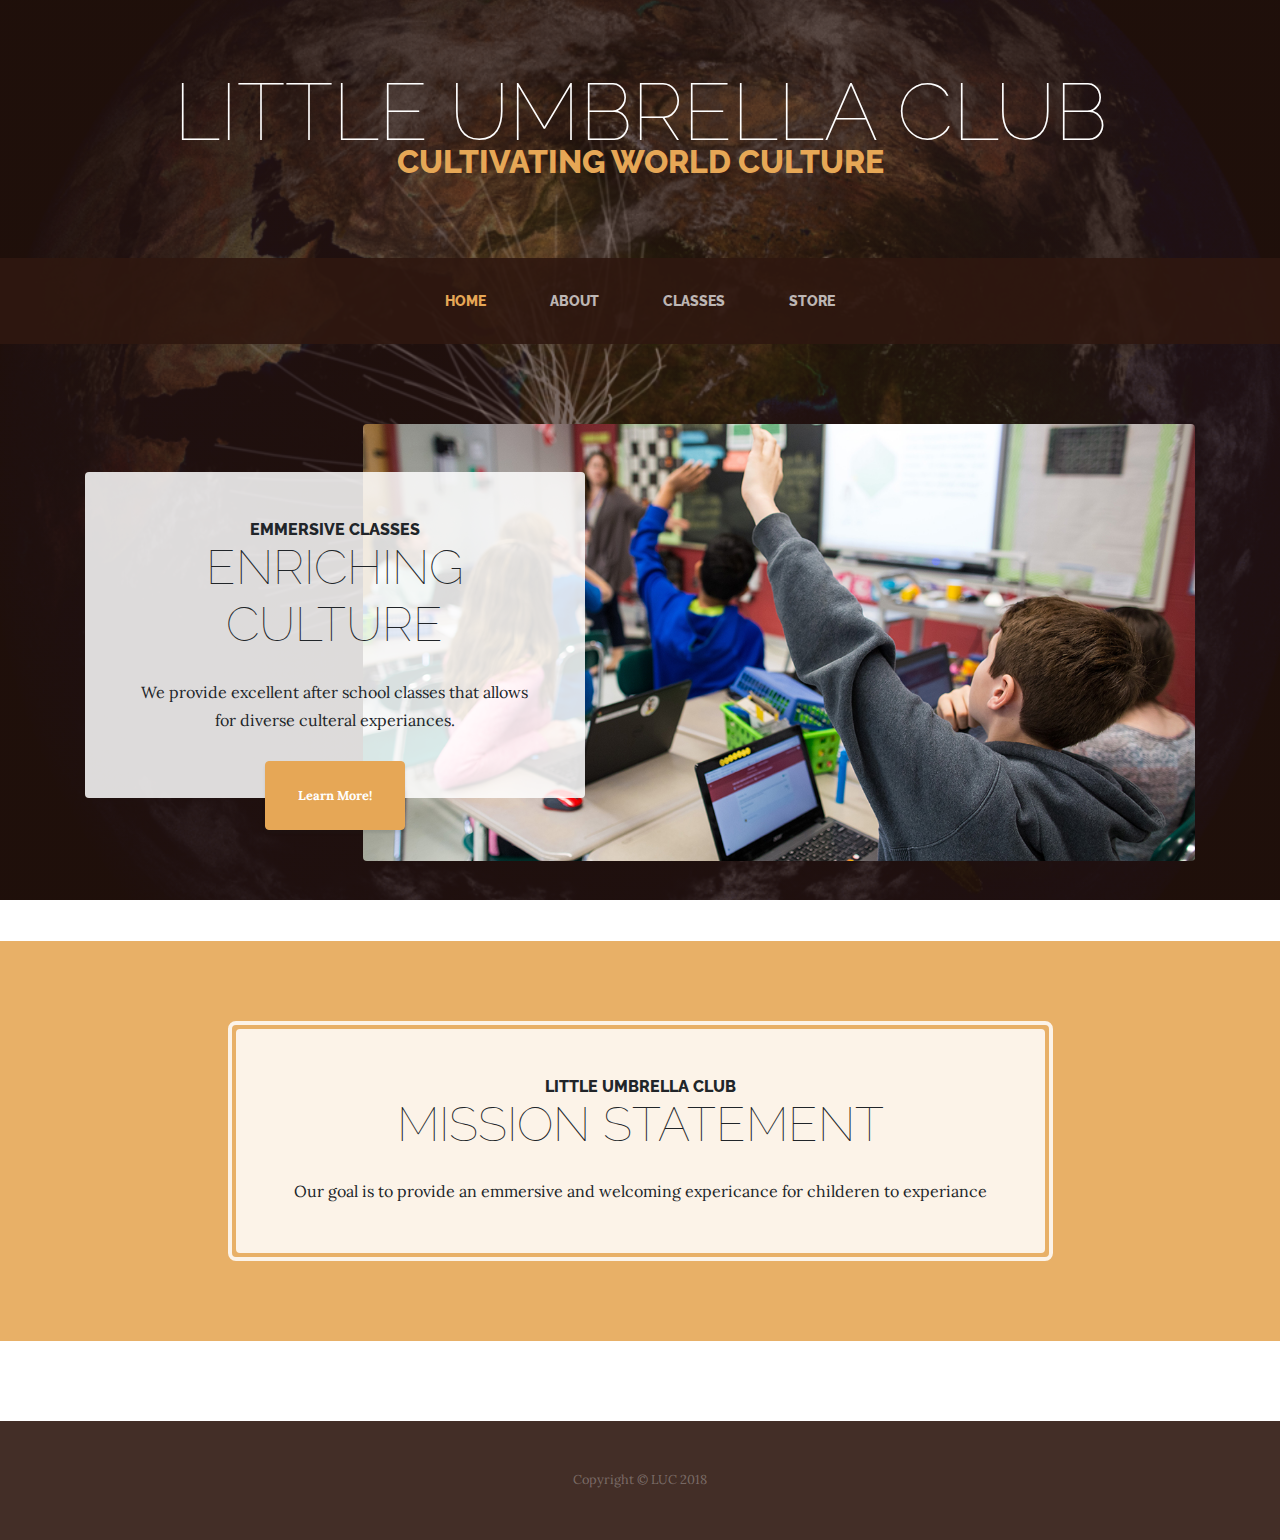
<file: index.html>
<!DOCTYPE html>
<html lang="en">

  <head>

    <meta charset="utf-8">
    <meta name="viewport" content="width=device-width, initial-scale=1, shrink-to-fit=no">
    <meta name="description" content="">
    <meta name="author" content="">

    <title>Home</title>

    <!-- Bootstrap core CSS -->
    <link href="vendor/bootstrap/css/bootstrap.min.css" rel="stylesheet">

    <!-- Custom fonts for this template -->
    <link href="https://fonts.googleapis.com/css?family=Raleway:100,100i,200,200i,300,300i,400,400i,500,500i,600,600i,700,700i,800,800i,900,900i" rel="stylesheet">
    <link href="https://fonts.googleapis.com/css?family=Lora:400,400i,700,700i" rel="stylesheet">

    <!-- Custom styles for this template -->
    <link href="css/business-casual.min.css" rel="stylesheet">

  </head>

  <body>

    <h1 class="site-heading text-center text-white d-none d-lg-block">
      <span class="site-heading-lower">Little Umbrella Club</span>
      <span class="site-heading-upper text-primary mb-3">Cultivating World Culture</span>
    </h1>

    <!-- Navigation -->
    <nav class="navbar navbar-expand-lg navbar-dark py-lg-4" id="mainNav">
      <div class="container">
        <a class="navbar-brand text-uppercase text-expanded font-weight-bold d-lg-none" href="#">Start Bootstrap</a>
        <button class="navbar-toggler" type="button" data-toggle="collapse" data-target="#navbarResponsive" aria-controls="navbarResponsive" aria-expanded="false" aria-label="Toggle navigation">
          <span class="navbar-toggler-icon"></span>
        </button>
        <div class="collapse navbar-collapse" id="navbarResponsive">
          <ul class="navbar-nav mx-auto">
            <li class="nav-item active px-lg-4">
              <a class="nav-link text-uppercase text-expanded" href="index.html">Home
                <span class="sr-only">(current)</span>
              </a>
            </li>
            <li class="nav-item px-lg-4">
              <a class="nav-link text-uppercase text-expanded" href="about.html">About</a>
            </li>
            <li class="nav-item px-lg-4">
              <a class="nav-link text-uppercase text-expanded" href="products.html">Classes</a>
            </li>
            <li class="nav-item px-lg-4">
              <a class="nav-link text-uppercase text-expanded" href="store.html">Store</a>
            </li>
          </ul>
        </div>
      </div>
    </nav>

    <section class="page-section clearfix">
      <div class="container">
        <div class="intro">
          <img class="intro-img img-fluid mb-3 mb-lg-0 rounded" src="img/intro.jpg" alt="">
          <div class="intro-text left-0 text-center bg-faded p-5 rounded">
            <h2 class="section-heading mb-4">
              <span class="section-heading-upper">Emmersive Classes</span>
              <span class="section-heading-lower">Enriching Culture</span>
            </h2>
            <p class="mb-3">We provide excellent after school classes that allows for diverse culteral experiances.
            </p>
            <div class="intro-button mx-auto">
              <a class="btn btn-primary btn-xl" href="about.html">Learn More!</a>
            </div>
          </div>
        </div>
      </div>
    </section>

    <section class="page-section cta">
      <div class="container">
        <div class="row">
          <div class="col-xl-9 mx-auto">
            <div class="cta-inner text-center rounded">
              <h2 class="section-heading mb-4">
                <span class="section-heading-upper">Little Umbrella Club</span>
                <span class="section-heading-lower">Mission Statement</span>
              </h2>
              <p class="mb-0">Our goal is to provide an emmersive and welcoming expericance for childeren to experiance </p>
            </div>
          </div>
        </div>
      </div>
    </section>

    <footer class="footer text-faded text-center py-5">
      <div class="container">
        <p class="m-0 small">Copyright &copy; LUC 2018</p>
      </div>
    </footer>

    <!-- Bootstrap core JavaScript -->
    <script src="vendor/jquery/jquery.min.js"></script>
    <script src="vendor/bootstrap/js/bootstrap.bundle.min.js"></script>

  </body>

</html>
</file>
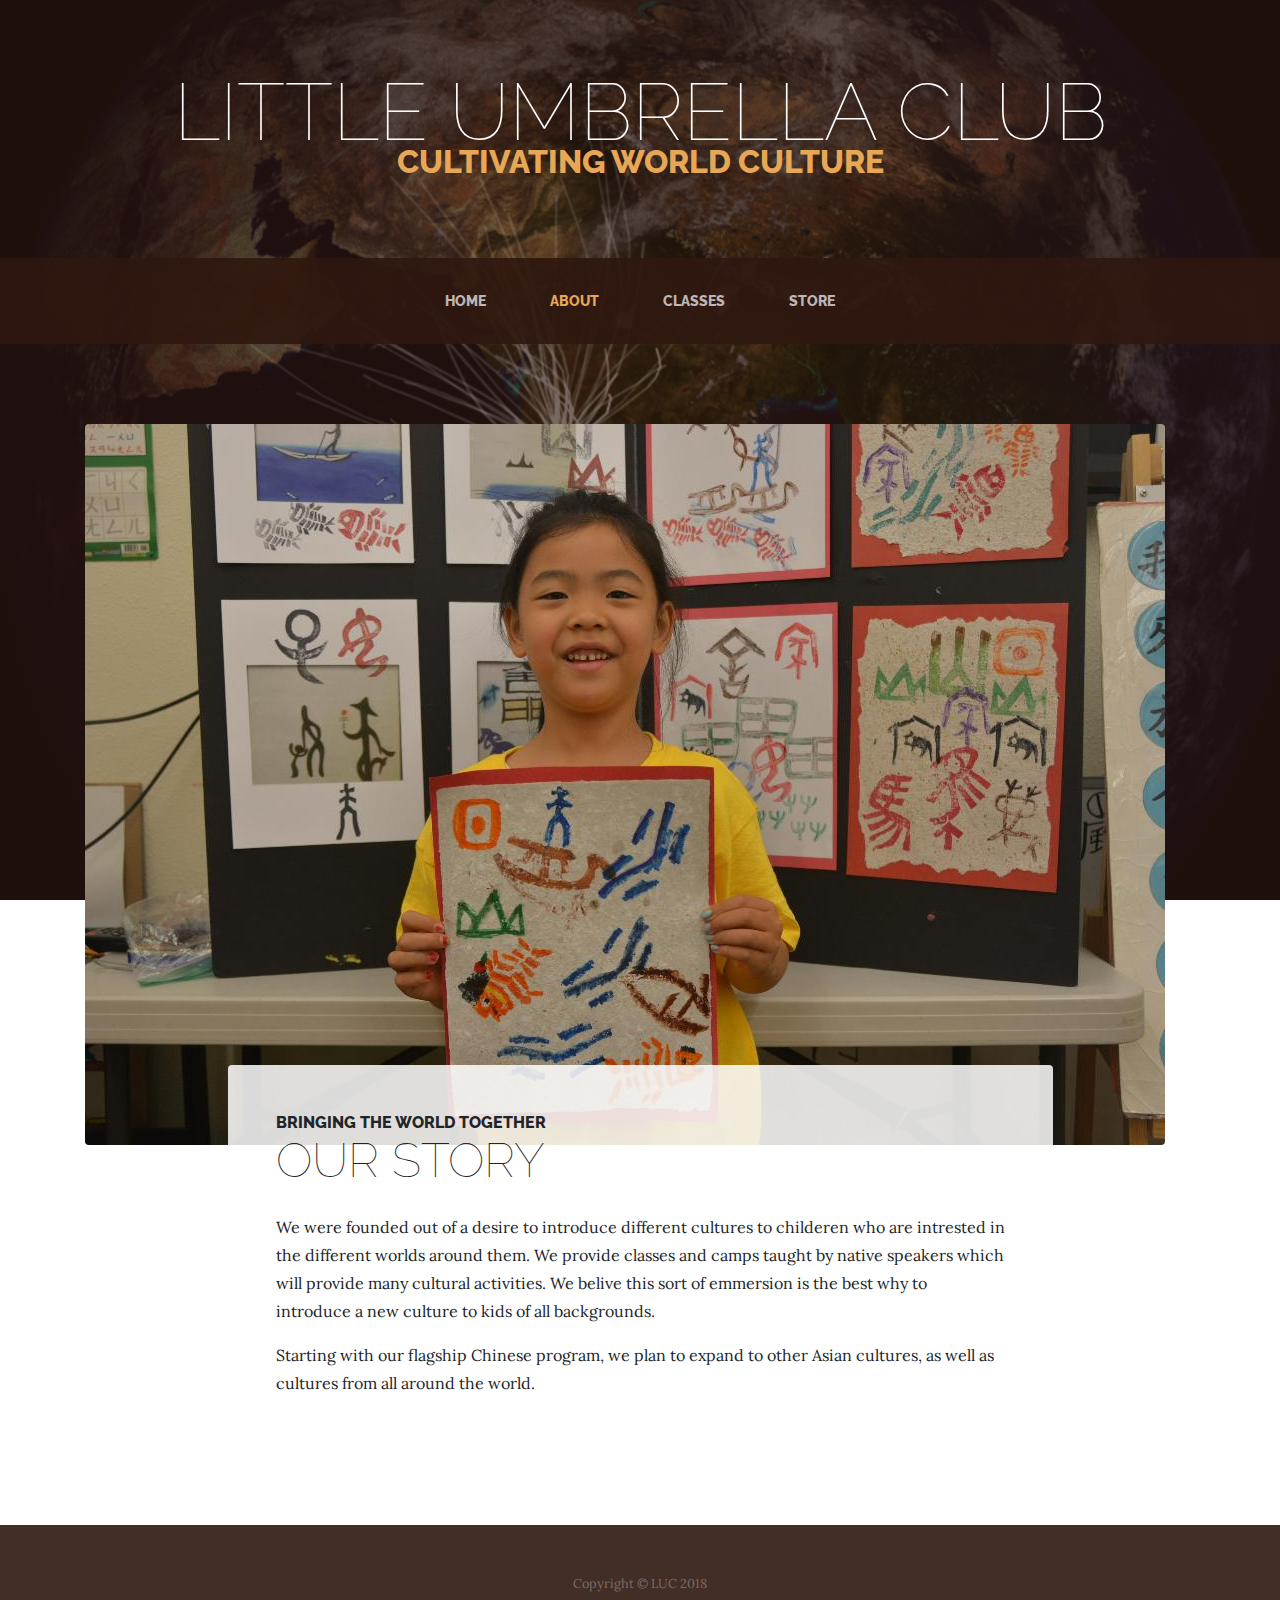
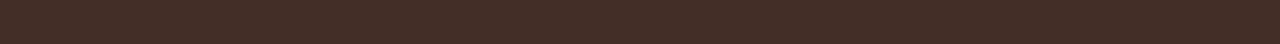
<file: about.html>
<!DOCTYPE html>
<html lang="en">

  <head>

    <meta charset="utf-8">
    <meta name="viewport" content="width=device-width, initial-scale=1, shrink-to-fit=no">
    <meta name="description" content="">
    <meta name="author" content="">

    <title>Store</title>

    <!-- Bootstrap core CSS -->
    <link href="vendor/bootstrap/css/bootstrap.min.css" rel="stylesheet">

    <!-- Custom fonts for this template -->
    <link href="https://fonts.googleapis.com/css?family=Raleway:100,100i,200,200i,300,300i,400,400i,500,500i,600,600i,700,700i,800,800i,900,900i" rel="stylesheet">
    <link href="https://fonts.googleapis.com/css?family=Lora:400,400i,700,700i" rel="stylesheet">

    <!-- Custom styles for this template -->
    <link href="css/business-casual.min.css" rel="stylesheet">

  </head>

  <body>

    <h1 class="site-heading text-center text-white d-none d-lg-block">
      <span class="site-heading-lower">Little Umbrella Club</span>
      <span class="site-heading-upper text-primary mb-3">Cultivating World Culture</span>
    </h1>

    <!-- Navigation -->
    <nav class="navbar navbar-expand-lg navbar-dark py-lg-4" id="mainNav">
      <div class="container">
        <a class="navbar-brand text-uppercase text-expanded font-weight-bold d-lg-none" href="#">Start Bootstrap</a>
        <button class="navbar-toggler" type="button" data-toggle="collapse" data-target="#navbarResponsive" aria-controls="navbarResponsive" aria-expanded="false" aria-label="Toggle navigation">
          <span class="navbar-toggler-icon"></span>
        </button>
        <div class="collapse navbar-collapse" id="navbarResponsive">
          <ul class="navbar-nav mx-auto">
            <li class="nav-item px-lg-4">
              <a class="nav-link text-uppercase text-expanded" href="index.html">Home
                <span class="sr-only">(current)</span>
              </a>
            </li>
            <li class="nav-item active px-lg-4">
              <a class="nav-link text-uppercase text-expanded" href="about.html">About</a>
            </li>
            <li class="nav-item px-lg-4">
              <a class="nav-link text-uppercase text-expanded" href="products.html">Classes</a>
            </li>
            <li class="nav-item px-lg-4">
              <a class="nav-link text-uppercase text-expanded" href="store.html">Store</a>
            </li>
          </ul>
        </div>
      </div>
    </nav>

    <section class="page-section about-heading">
      <div class="container">
        <img class="img-fluid rounded about-heading-img mb-3 mb-lg-0" src="img/about.jpg" alt="">
        <div class="about-heading-content">
          <div class="row">
            <div class="col-xl-9 col-lg-10 mx-auto">
              <div class="bg-faded rounded p-5">
                <h2 class="section-heading mb-4">
                  <span class="section-heading-upper">Bringing the world together</span>
                  <span class="section-heading-lower">Our Story</span>
                </h2>
                <p>We were founded out of a desire to introduce different cultures to childeren who are intrested in the different worlds around them. We provide classes and camps taught by native speakers which will provide many cultural activities. We belive this sort of emmersion is the best why to introduce a new culture to kids of all backgrounds.</p>
                <p class="mb-0">Starting with our flagship Chinese program, we plan to expand to other Asian cultures, as well as cultures from all around the world.</p>
              </div>
            </div>
          </div>
        </div>
      </div>
    </section>

    <footer class="footer text-faded text-center py-5">
      <div class="container">
        <p class="m-0 small">Copyright &copy; LUC 2018</p>
      </div>
    </footer>

    <!-- Bootstrap core JavaScript -->
    <script src="vendor/jquery/jquery.min.js"></script>
    <script src="vendor/bootstrap/js/bootstrap.bundle.min.js"></script>

  </body>

</html>
</file>
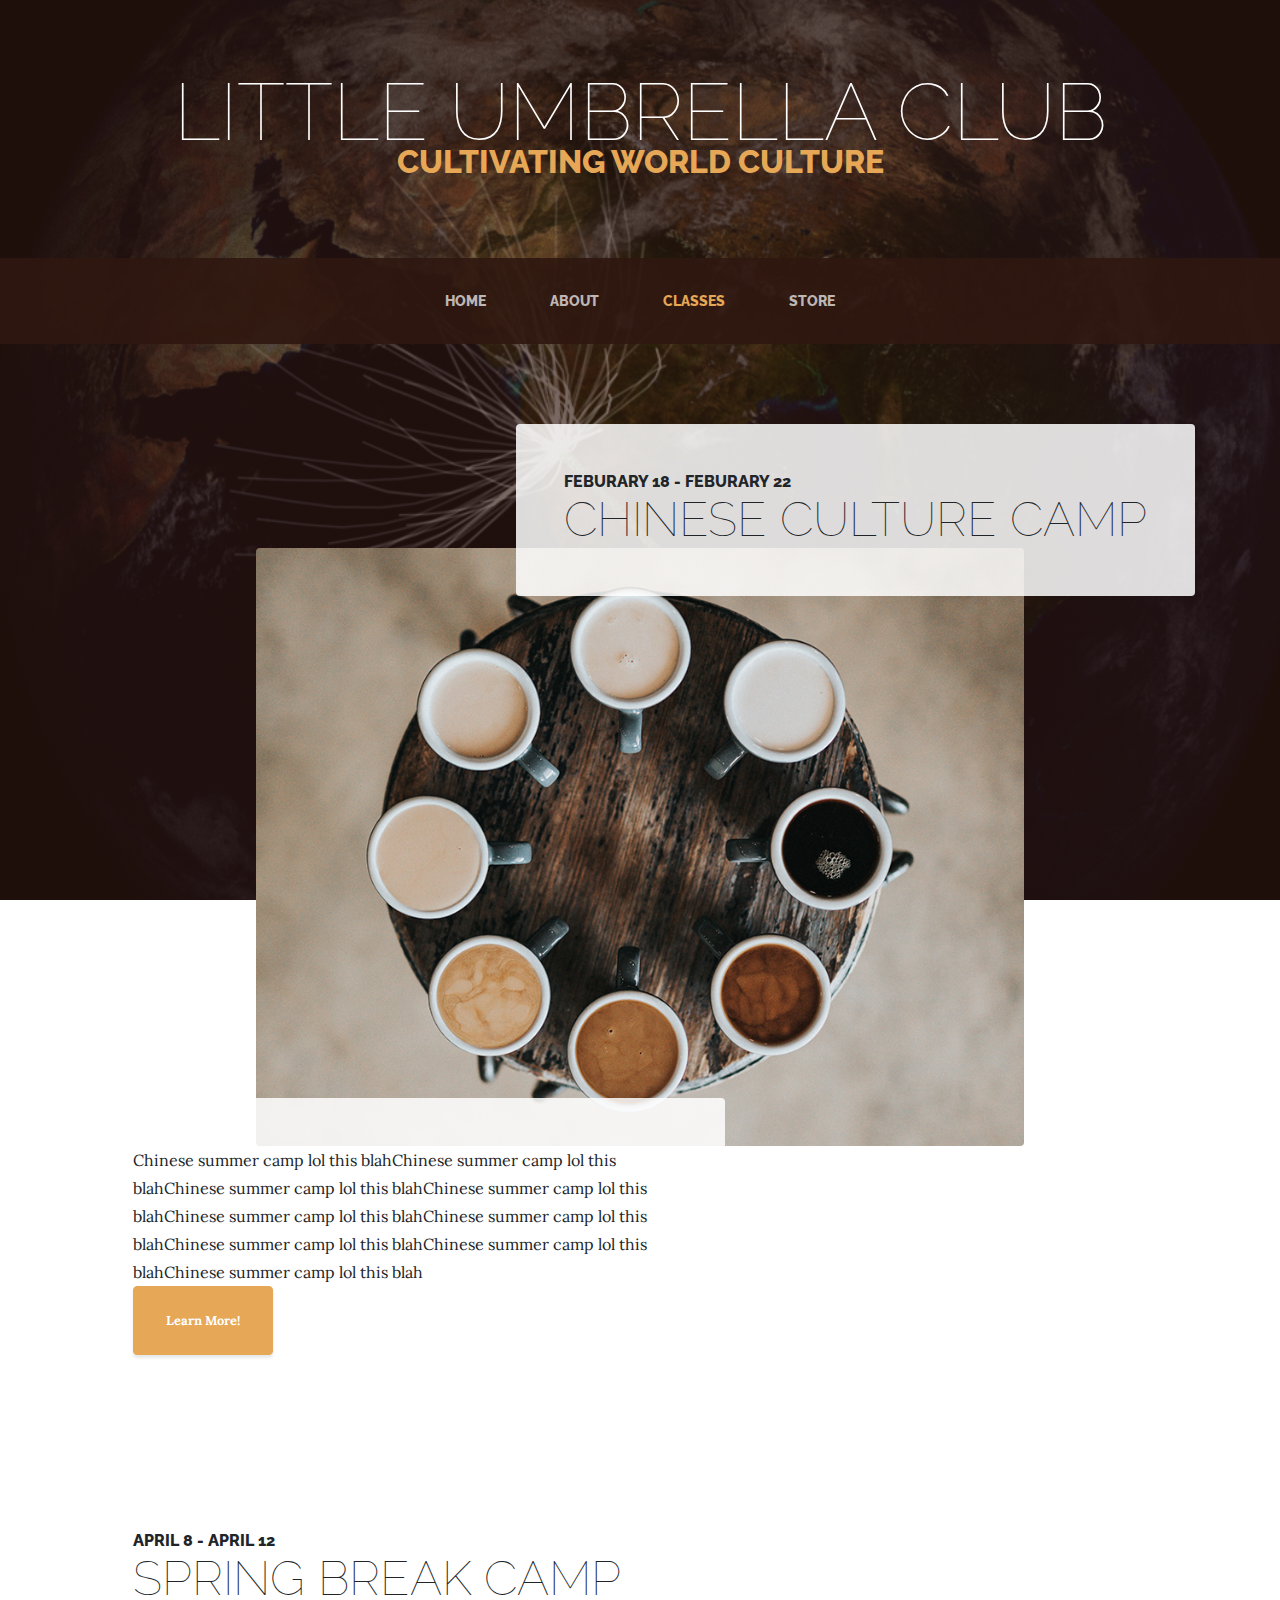
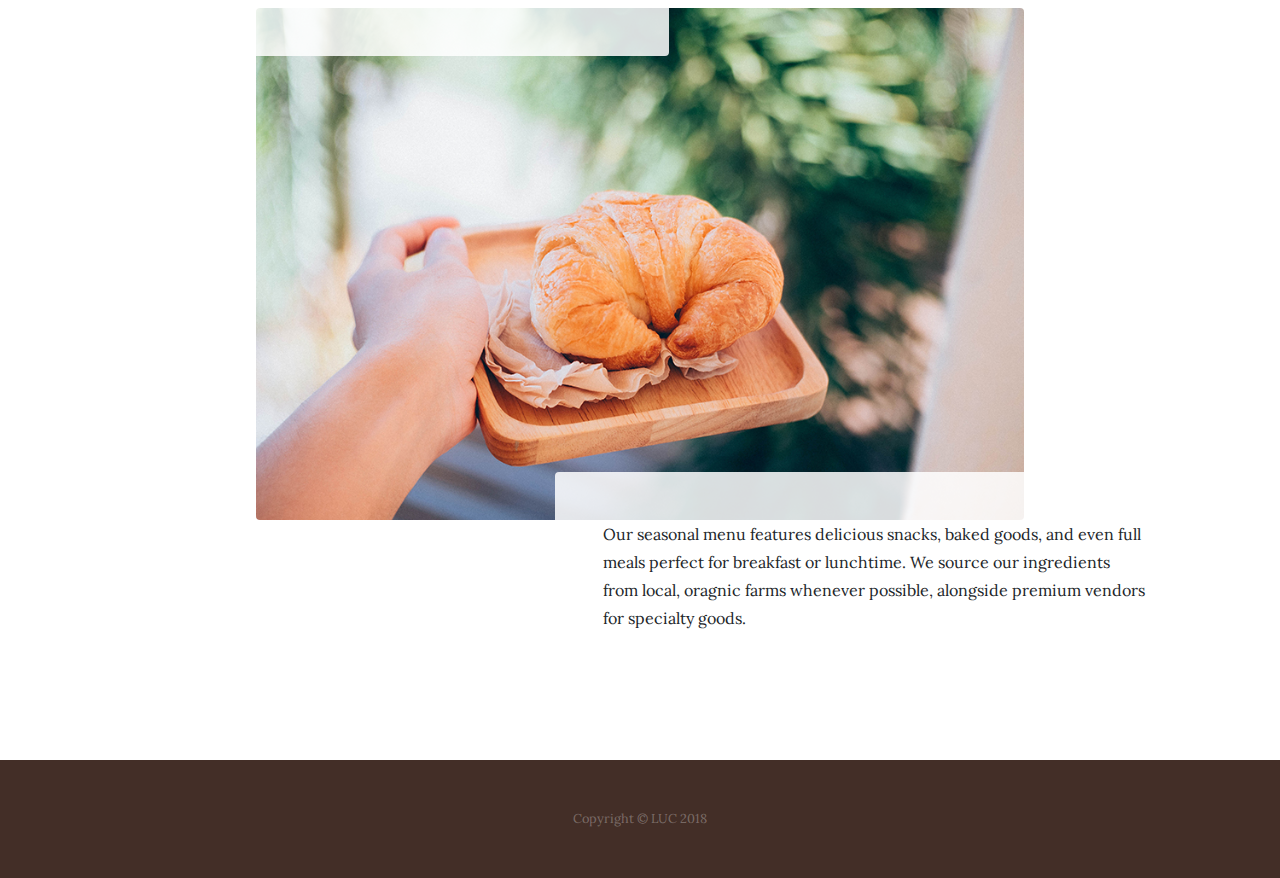
<file: products.html>
<!DOCTYPE html>
<html lang="en">

  <head>

    <meta charset="utf-8">
    <meta name="viewport" content="width=device-width, initial-scale=1, shrink-to-fit=no">
    <meta name="description" content="">
    <meta name="author" content="">

    <title>Classes</title>

    <!-- Bootstrap core CSS -->
    <link href="vendor/bootstrap/css/bootstrap.min.css" rel="stylesheet">

    <!-- Custom fonts for this template -->
    <link href="https://fonts.googleapis.com/css?family=Raleway:100,100i,200,200i,300,300i,400,400i,500,500i,600,600i,700,700i,800,800i,900,900i" rel="stylesheet">
    <link href="https://fonts.googleapis.com/css?family=Lora:400,400i,700,700i" rel="stylesheet">

    <!-- Custom styles for this template -->
    <link href="css/business-casual.min.css" rel="stylesheet">

  </head>

  <body>

    <h1 class="site-heading text-center text-white d-none d-lg-block">
      <span class="site-heading-lower">Little Umbrella Club</span>
      <span class="site-heading-upper text-primary mb-3">Cultivating World Culture</span>
    </h1>

    <!-- Navigation -->
    <nav class="navbar navbar-expand-lg navbar-dark py-lg-4" id="mainNav">
      <div class="container">
        <a class="navbar-brand text-uppercase text-expanded font-weight-bold d-lg-none" href="#">Start Bootstrap</a>
        <button class="navbar-toggler" type="button" data-toggle="collapse" data-target="#navbarResponsive" aria-controls="navbarResponsive" aria-expanded="false" aria-label="Toggle navigation">
          <span class="navbar-toggler-icon"></span>
        </button>
        <div class="collapse navbar-collapse" id="navbarResponsive">
          <ul class="navbar-nav mx-auto">
            <li class="nav-item px-lg-4">
              <a class="nav-link text-uppercase text-expanded" href="index.html">Home
                <span class="sr-only">(current)</span>
              </a>
            </li>
            <li class="nav-item px-lg-4">
              <a class="nav-link text-uppercase text-expanded" href="about.html">About</a>
            </li>
            <li class="nav-item active px-lg-4">
              <a class="nav-link text-uppercase text-expanded" href="products.html">Classes</a>
            </li>
            <li class="nav-item px-lg-4">
              <a class="nav-link text-uppercase text-expanded" href="store.html">Store</a>
            </li>
          </ul>
        </div>
      </div>
    </nav>

    <section class="page-section">
      <div class="container">
        <div class="product-item">
          <div class="product-item-title d-flex">
            <div class="bg-faded p-5 d-flex ml-auto rounded">
              <h2 class="section-heading mb-0">
                <span class="section-heading-upper">Feburary 18 - Feburary 22</span>
                <span class="section-heading-lower">Chinese Culture Camp</span>
              </h2>
            </div>
          </div>
          <img class="product-item-img mx-auto d-flex rounded img-fluid mb-3 mb-lg-0" src="img/products-01.jpg" alt="">
          <div class="product-item-description d-flex mr-auto">
            <div class="bg-faded p-5 rounded">
              <p class="mb-0">Chinese summer camp lol this blahChinese summer camp lol this blahChinese summer camp lol this blahChinese summer camp lol this blahChinese summer camp lol this blahChinese summer camp lol this blahChinese summer camp lol this blahChinese summer camp lol this blahChinese summer camp lol this blah</p>
              <div class="intro-button mx-auto">
                <a class="btn btn-primary btn-xl" href="Class1.html">Learn More!</a>
            </div>
            </div>
          </div>
        </div>
      </div>
    </section>

    <section class="page-section">
      <div class="container">
        <div class="product-item">
          <div class="product-item-title d-flex">
            <div class="bg-faded p-5 d-flex mr-auto rounded">
              <h2 class="section-heading mb-0">
                <span class="section-heading-upper">April 8 - April 12</span>
                <span class="section-heading-lower">Spring Break Camp</span>
              </h2>
            </div>
          </div>
          <img class="product-item-img mx-auto d-flex rounded img-fluid mb-3 mb-lg-0" src="img/products-02.jpg" alt="">
          <div class="product-item-description d-flex ml-auto">
            <div class="bg-faded p-5 rounded">
              <p class="mb-0">Our seasonal menu features delicious snacks, baked goods, and even full meals perfect for breakfast or lunchtime. We source our ingredients from local, oragnic farms whenever possible, alongside premium vendors for specialty goods.</p>
            </div>
          </div>
        </div>
      </div>
    </section>
<!--
    <section class="page-section">
      <div class="container">
        <div class="product-item">
          <div class="product-item-title d-flex">
            <div class="bg-faded p-5 d-flex ml-auto rounded">
              <h2 class="section-heading mb-0">
                <span class="section-heading-upper">From Around the World</span>
                <span class="section-heading-lower">Bulk Speciality Blends</span>
              </h2>
            </div>
          </div>
          <img class="product-item-img mx-auto d-flex rounded img-fluid mb-3 mb-lg-0" src="img/products-03.jpg" alt="">
          <div class="product-item-description d-flex mr-auto">
            <div class="bg-faded p-5 rounded">
              <p class="mb-0">Travelling the world for the very best quality coffee is something take pride in. When you visit us, you'll always find new blends from around the world, mainly from regions in Central and South America. We sell our blends in smaller to large bulk quantities. Please visit us in person for more details.</p>
            </div>
          </div>
        </div>
      </div>
    </section>
  -->
    <footer class="footer text-faded text-center py-5">
      <div class="container">
        <p class="m-0 small">Copyright &copy; LUC 2018</p>
      </div>
    </footer>

    <!-- Bootstrap core JavaScript -->
    <script src="vendor/jquery/jquery.min.js"></script>
    <script src="vendor/bootstrap/js/bootstrap.bundle.min.js"></script>

  </body>

</html>
</file>
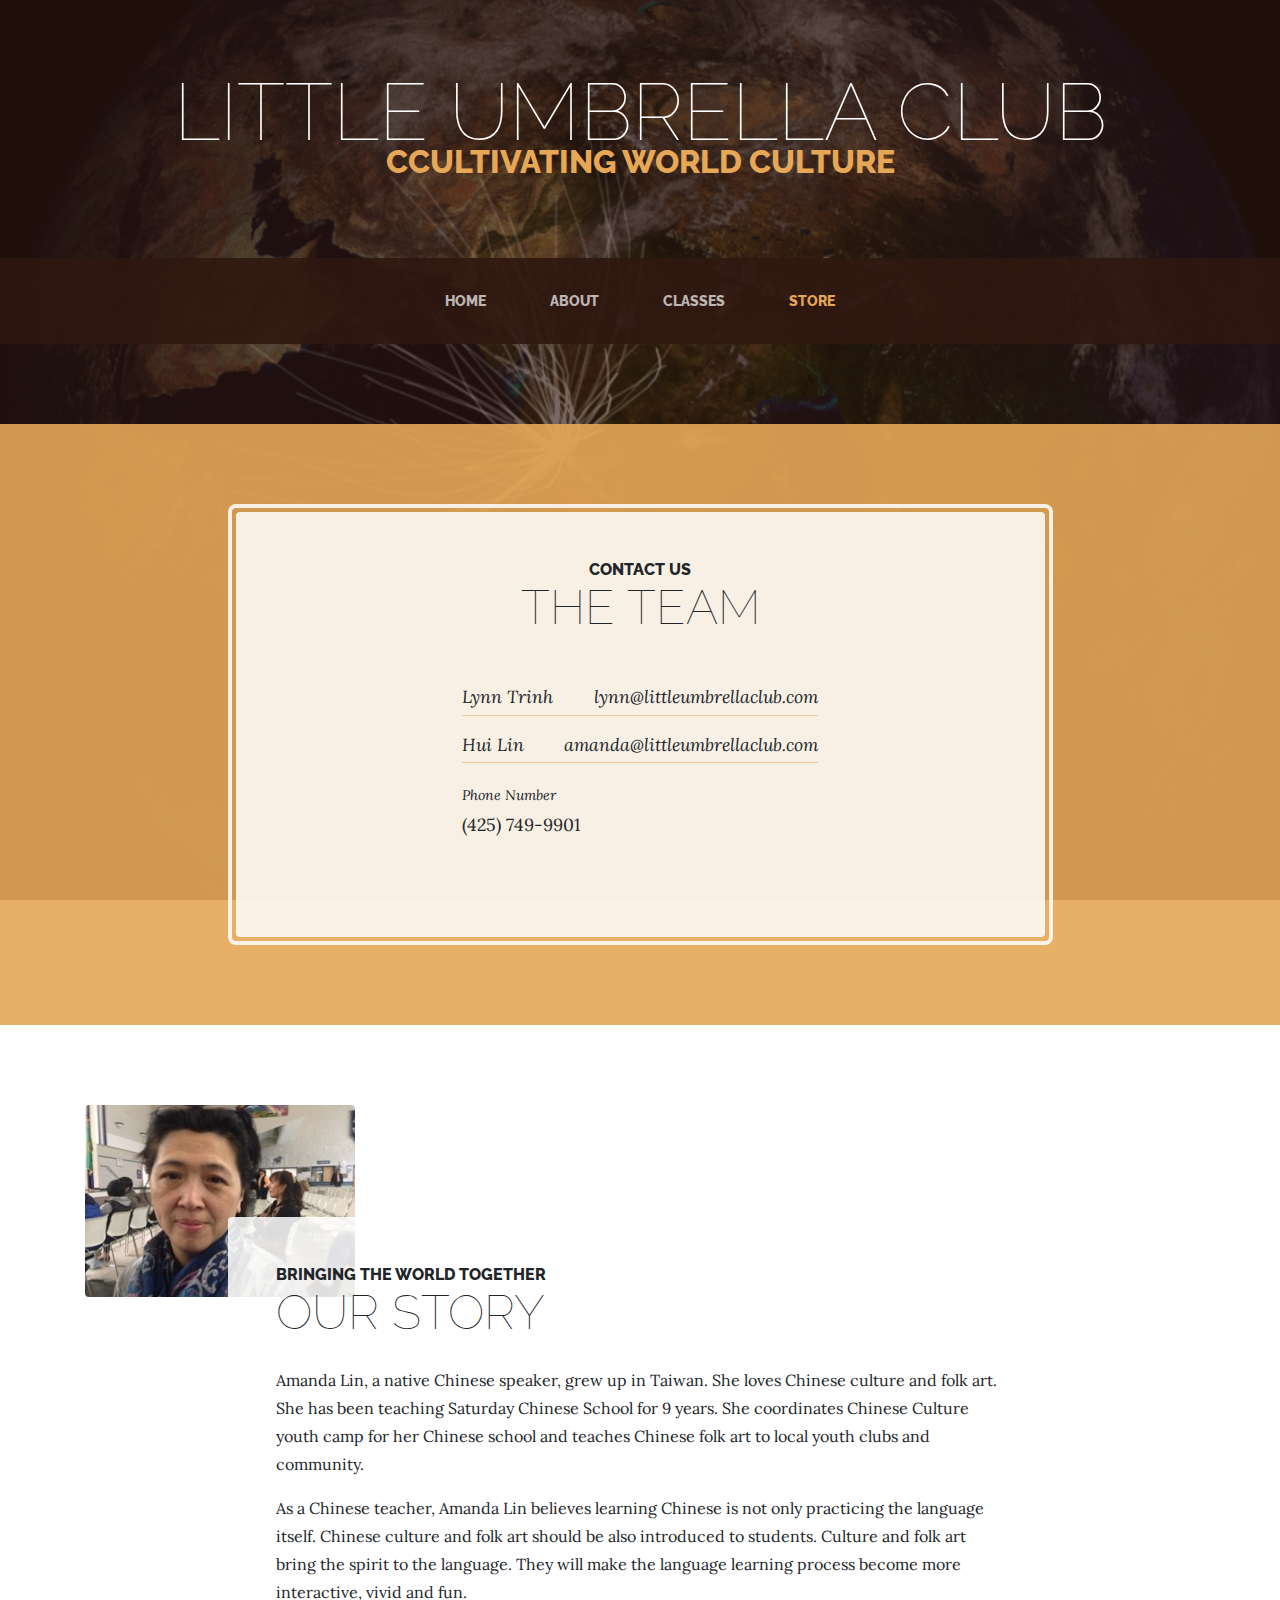
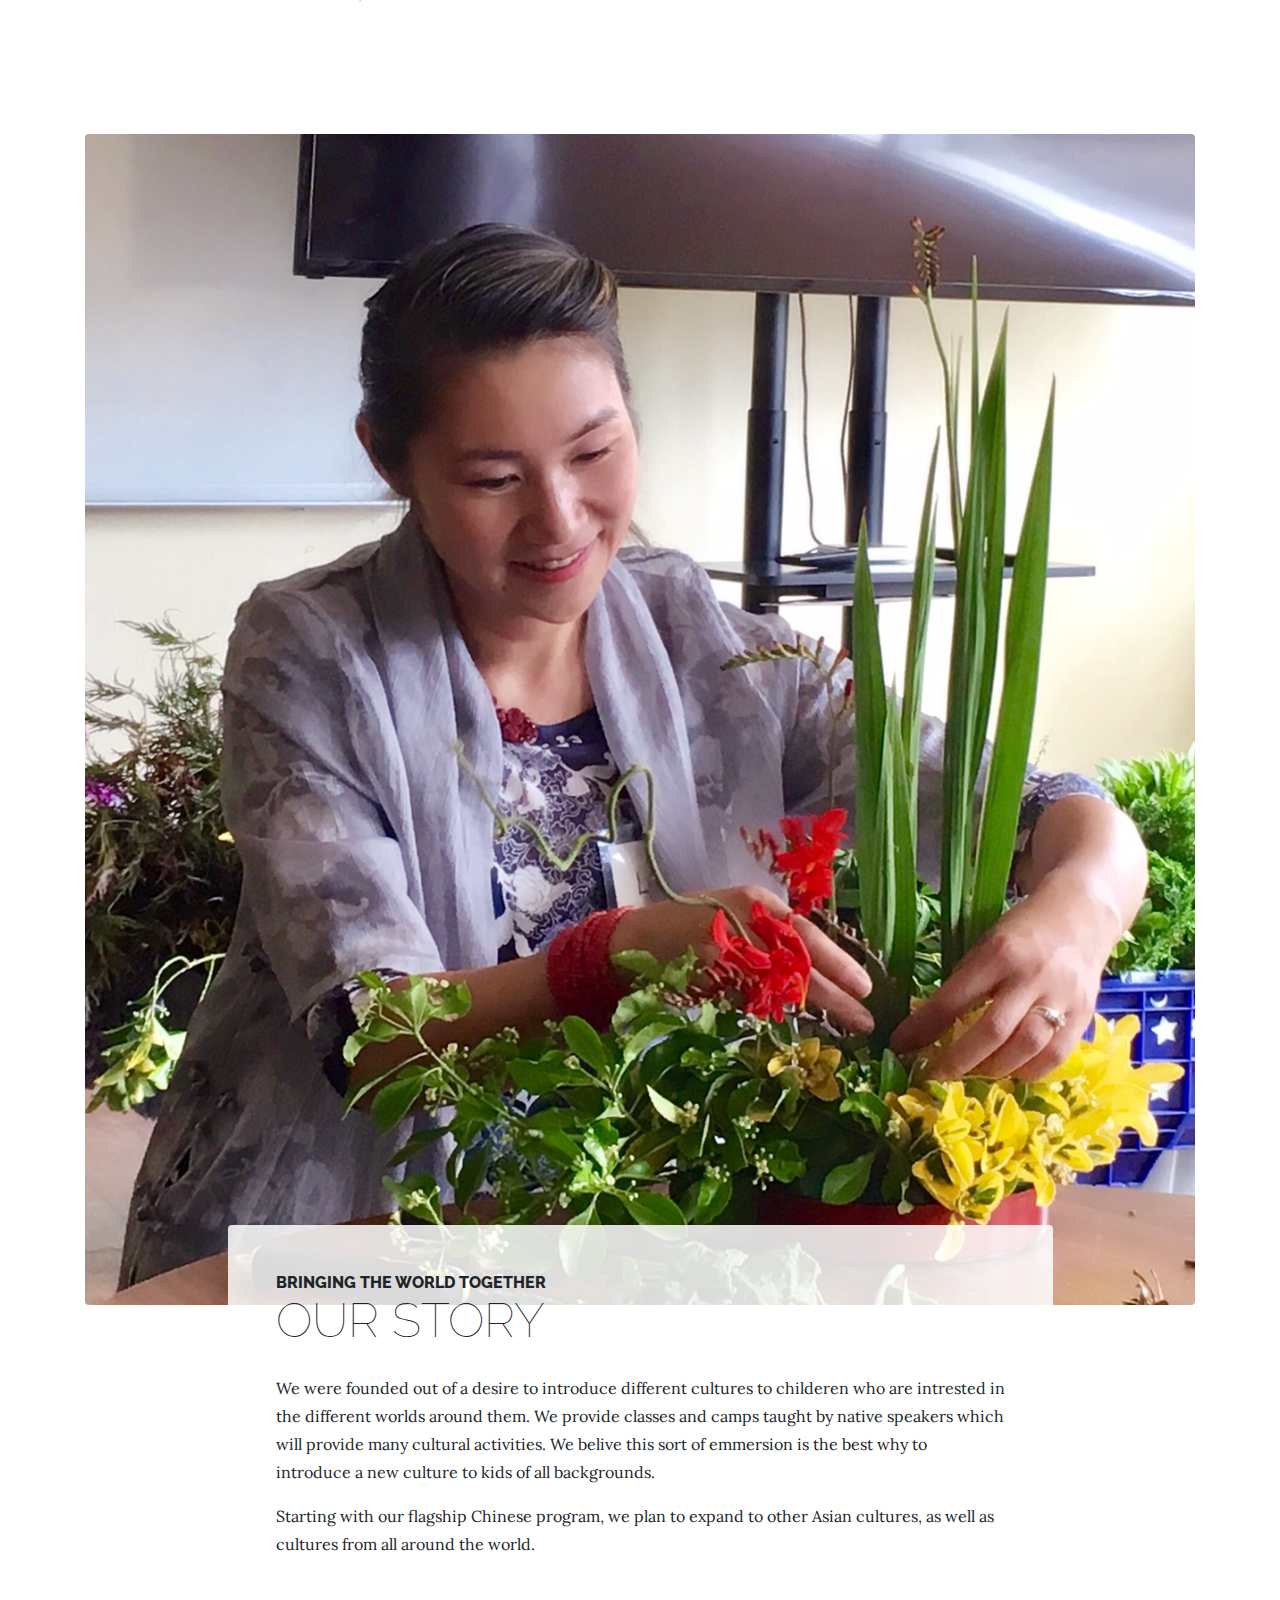
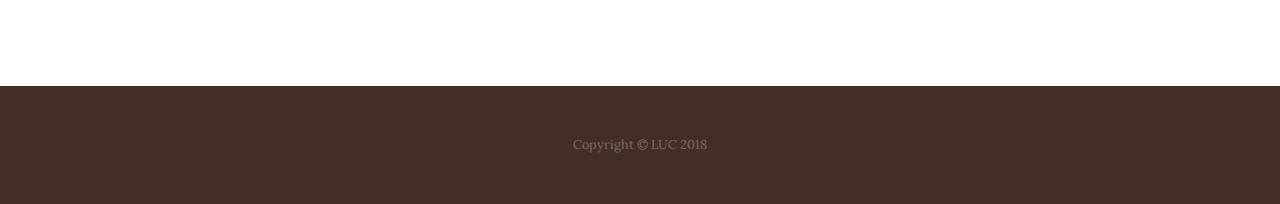
<file: store.html>
<!DOCTYPE html>
<html lang="en">

  <head>

    <meta charset="utf-8">
    <meta name="viewport" content="width=device-width, initial-scale=1, shrink-to-fit=no">
    <meta name="description" content="">
    <meta name="author" content="">

    <title>Store</title>

    <!-- Bootstrap core CSS -->
    <link href="vendor/bootstrap/css/bootstrap.min.css" rel="stylesheet">

    <!-- Custom fonts for this template -->
    <link href="https://fonts.googleapis.com/css?family=Raleway:100,100i,200,200i,300,300i,400,400i,500,500i,600,600i,700,700i,800,800i,900,900i" rel="stylesheet">
    <link href="https://fonts.googleapis.com/css?family=Lora:400,400i,700,700i" rel="stylesheet">

    <!-- Custom styles for this template -->
    <link href="css/business-casual.min.css" rel="stylesheet">

  </head>

  <body>

    <h1 class="site-heading text-center text-white d-none d-lg-block">
      <span class="site-heading-lower">Little Umbrella Club</span>
      <span class="site-heading-upper text-primary mb-3">CCultivating World Culture</span>
    </h1>

    <!-- Navigation -->
    <nav class="navbar navbar-expand-lg navbar-dark py-lg-4" id="mainNav">
      <div class="container">
        <a class="navbar-brand text-uppercase text-expanded font-weight-bold d-lg-none" href="#">Start Bootstrap</a>
        <button class="navbar-toggler" type="button" data-toggle="collapse" data-target="#navbarResponsive" aria-controls="navbarResponsive" aria-expanded="false" aria-label="Toggle navigation">
          <span class="navbar-toggler-icon"></span>
        </button>
        <div class="collapse navbar-collapse" id="navbarResponsive">
          <ul class="navbar-nav mx-auto">
            <li class="nav-item px-lg-4">
              <a class="nav-link text-uppercase text-expanded" href="index.html">Home
                <span class="sr-only">(current)</span>
              </a>
            </li>
            <li class="nav-item px-lg-4">
              <a class="nav-link text-uppercase text-expanded" href="about.html">About</a>
            </li>
            <li class="nav-item px-lg-4">
              <a class="nav-link text-uppercase text-expanded" href="products.html">Classes</a>
            </li>
            <li class="nav-item active px-lg-4">
              <a class="nav-link text-uppercase text-expanded" href="store.html">Store</a>
            </li>
          </ul>
        </div>
      </div>
    </nav>

    <section class="page-section cta">
      <div class="container">
        <div class="row">
          <div class="col-xl-9 mx-auto">
            <div class="cta-inner text-center rounded">
              <h2 class="section-heading mb-5">
                <span class="section-heading-upper">Contact Us</span>
                <span class="section-heading-lower">The Team</span>
              </h2>
              <ul class="list-unstyled list-hours mb-5 text-left mx-auto">
                <li class="list-unstyled-item list-hours-item d-flex">
                  Lynn Trinh
                  <span class="ml-auto">lynn@littleumbrellaclub.com</span>
                </li>
                <li class="list-unstyled-item list-hours-item d-flex">
                  Hui Lin
                  <span class="ml-auto">amanda@littleumbrellaclub.com</span>
                </li>
                <!--
                <li class="list-unstyled-item list-hours-item d-flex">
                  Tuesday
                  <span class="ml-auto">7:00 AM to 8:00 PM</span>
                </li>
                <li class="list-unstyled-item list-hours-item d-flex">
                  Wednesday
                  <span class="ml-auto">7:00 AM to 8:00 PM</span>
                </li>
                <li class="list-unstyled-item list-hours-item d-flex">
                  Thursday
                  <span class="ml-auto">7:00 AM to 8:00 PM</span>
                </li>
                <li class="list-unstyled-item list-hours-item d-flex">
                  Friday
                  <span class="ml-auto">7:00 AM to 8:00 PM</span>
                </li>
                <li class="list-unstyled-item list-hours-item d-flex">
                  Saturday
                  <span class="ml-auto">9:00 AM to 5:00 PM</span>
                </li>
              </ul>
            
              <p class="address mb-5">
                <em>
                  <strong>1116 Orchard Street</strong>
                  <br>
                  Golden Valley, Minnesota
                </em>
              </p>
            -->
              <p class="mb-0">
                <small>
                  <em>Phone Number</em>
                </small>
                <br>
                (425) 749-9901
              </p>
            </div>
          </div>
        </div>
      </div>
    </section>

      <section class="page-section about-heading">
          <div class="container">
            <img class="img-fluid rounded about-heading-img mb-3 mb-lg-0" src="img/Staff/1.jpg" alt="">
            <div class="about-heading-content">
              <div class="row">
                <div class="col-xl-9 col-lg-10 mx-auto">
                  <div class="bg-faded rounded p-5">
                    <h2 class="section-heading mb-4">
                      <span class="section-heading-upper">Bringing the world together</span>
                      <span class="section-heading-lower">Our Story</span>
                    </h2>
                    <p>Amanda Lin, a native Chinese speaker, grew up in Taiwan. She loves Chinese culture and folk art. She has been teaching Saturday Chinese School for 9 years. She coordinates Chinese Culture youth camp for her Chinese school and teaches Chinese folk art to local youth clubs and community.</p>
                    <p class="mb-0">As a Chinese teacher, Amanda Lin believes learning Chinese is not only practicing the language itself. Chinese culture and folk art should be also introduced to students.  Culture and folk art bring the spirit to the language. They will make the language learning process become more interactive, vivid and fun.</p>
                  </div>
                </div>
              </div>
            </div>
          </div>
        </section>

        <section class="page-section about-heading">
            <div class="container">
              <img class="img-fluid rounded about-heading-img mb-3 mb-lg-0" src="img/Staff/2.png" alt="">
              <div class="about-heading-content">
                <div class="row">
                  <div class="col-xl-9 col-lg-10 mx-auto">
                    <div class="bg-faded rounded p-5">
                      <h2 class="section-heading mb-4">
                        <span class="section-heading-upper">Bringing the world together</span>
                        <span class="section-heading-lower">Our Story</span>
                      </h2>
                      <p>We were founded out of a desire to introduce different cultures to childeren who are intrested in the different worlds around them. We provide classes and camps taught by native speakers which will provide many cultural activities. We belive this sort of emmersion is the best why to introduce a new culture to kids of all backgrounds.</p>
                      <p class="mb-0">Starting with our flagship Chinese program, we plan to expand to other Asian cultures, as well as cultures from all around the world.</p>
                    </div>
                  </div>
                </div>
              </div>
            </div>
          </section>
        
  

    <footer class="footer text-faded text-center py-5">
      <div class="container">
        <p class="m-0 small">Copyright &copy; LUC 2018</p>
      </div>
    </footer>

    <!-- Bootstrap core JavaScript -->
    <script src="vendor/jquery/jquery.min.js"></script>
    <script src="vendor/bootstrap/js/bootstrap.bundle.min.js"></script>

  </body>

  <!-- Script to highlight the active date in the hours list -->
  <script>
    $('.list-hours li').eq(new Date().getDay()).addClass('today');
  </script>

</html>
</file>
<file: css/business-casual.min.css>
/*!
 * Start Bootstrap - Business Casual v5.0.0 (https://startbootstrap.com/template-overviews/business-casual)
 * Copyright 2013-2018 Start Bootstrap
 * Licensed under MIT (https://github.com/BlackrockDigital/startbootstrap-business-casual/blob/master/LICENSE)
 */body{font-family:Lora;background:-webkit-gradient(linear,left top,left bottom,from(rgba(47,23,15,.65))),url(../img/bg.jpg);
    background:linear-gradient(rgba(47,23,15,.65)),url(../img/bg.jpg);background-attachment:fixed;
    background-position:center;
    background-size:cover}h1,h2,h3,h4,h5,h6{font-family:Raleway}p{line-height:1.75}.text-faded{color:rgba(255,255,255,.3)}.site-heading{margin-top:5rem;margin-bottom:5rem;
    text-transform:uppercase;
    line-height:1;
    font-family:Raleway}
    .site-heading .site-heading-upper{display:block;font-size:2rem;font-weight:800}
    .site-heading .site-heading-lower{font-size:5rem;font-weight:100;line-height:4rem}
    .page-section{margin-top:5rem;margin-bottom:5rem}.section-heading{text-transform:uppercase}
    .section-heading .section-heading-upper{display:block;font-size:1rem;font-weight:800}
    .section-heading .section-heading-lower{display:block;font-size:3rem;font-weight:100}
    .bg-faded{background-color:rgba(255,255,255,.85)}
    #mainNav{background-color:rgba(47,23,15,.9);font-family:Raleway}
    #mainNav .navbar-brand{color:#e6a756}
    #mainNav .navbar-nav .nav-item .nav-link{color:rgba(255,255,255,.7);font-weight:800}
    #mainNav .navbar-nav .nav-item.active .nav-link{color:#e6a756}@media (min-width:992px){#mainNav .navbar-nav .nav-item .nav-link{font-size:.9rem}
    #mainNav .navbar-nav .nav-item .nav-link:hover{color:rgba(255,255,255,.4)}
    #mainNav .navbar-nav .nav-item.active .nav-link:hover{color:#e6a756}}.btn-xl{font-weight:700;font-size:.8rem;padding-top:1.5rem;padding-bottom:1.5rem;padding-left:2rem;padding-right:2rem}
    .intro{position:relative}@media (min-width:992px){.intro .intro-img{width:75%;float:right}.intro .intro-text{left:0;width:60%;margin-top:3rem;position:absolute}
    .intro .intro-text .intro-button{width:100%;left:0;position:absolute;bottom:-2rem}}@media (min-width:1200px){.intro .intro-text{width:45%}}
    .cta{padding-top:5rem;padding-bottom:5rem;background-color:rgba(230,167,86,.9)}.cta .cta-inner{position:relative;padding:3rem;margin:.5rem;background-color:rgba(255,255,255,.85)}
    .cta .cta-inner:before{border-radius:.5rem;content:'';position:absolute;top:-.5rem;bottom:-.5rem;left:-.5rem;right:-.5rem;border:.25rem solid rgba(255,255,255,.85)}
    @media (min-width:992px){.about-heading .about-heading-img{position:relative;z-index:0}.about-heading .about-heading-content{margin-top:-5rem;position:relative;z-index:1}}
    @media (min-width:992px){.product-item .product-item-title{position:relative;z-index:1;margin-bottom:-3rem}.product-item .product-item-img{position:relative;z-index:0;max-width:60vw}
    .product-item .product-item-description{position:relative;z-index:1;margin-top:-3rem;max-width:50vw}}
    .list-hours{font-size:.9rem}
    .list-hours .list-hours-item{border-bottom:1px solid rgba(230,167,86,.5);padding-bottom:.25rem;margin-bottom:1rem;font-style:italic}
    .list-hours .list-hours-item.today{font-weight:700;color:#e6a756}@media (min-width:992px){.list-hours{width:50%;font-size:1.1rem}}
    .address strong{font-size:1.2rem}
    .footer{background-color:rgba(47,23,15,.9)}
    .text-primary{color:#e6a756!important}
    .bg-primary{background-color:#e6a756!important}.btn{-webkit-box-shadow:0 3px 3px 0 rgba(33,37,41,.1);box-shadow:0 3px 3px 0 rgba(33,37,41,.1)}
    .btn-primary{background-color:#e6a756;border-color:#e6a756}
    .btn-primary:active,.btn-primary:focus,.btn-primary:hover{background-color:#df902a;border-color:#df902a}.font-weight-light{font-weight:100!important}
</file>
